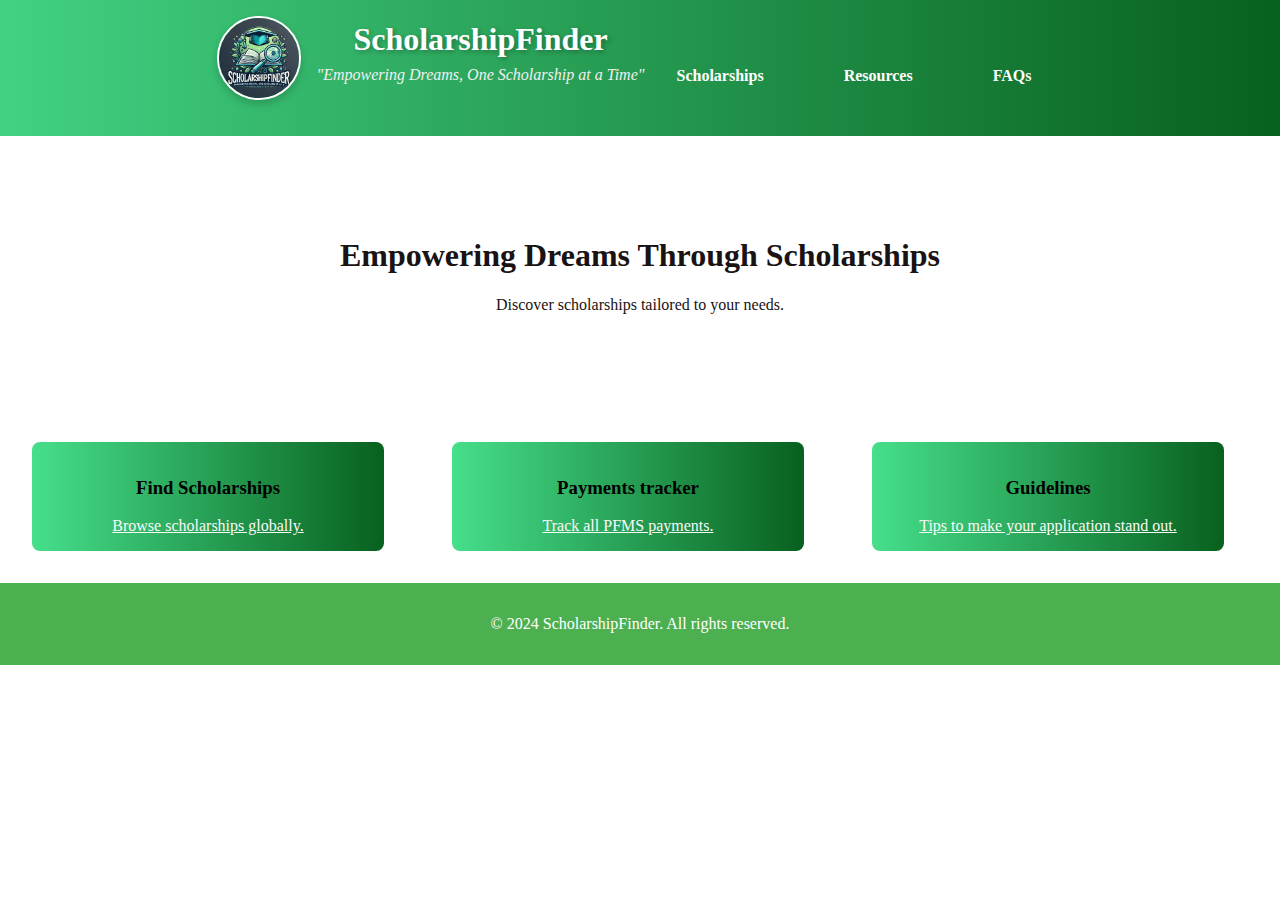
<file: scholarship website/index.html>
<!DOCTYPE html>
<html lang="en">
<head>
    <meta charset="UTF-8">
    <meta name="viewport" content="width=device-width, initial-scale=1.0">
    <title>Scholarship Finder</title>
    <link rel="stylesheet" href="style.css">
</head>
<body>
    <header>
        <div class="header-content">
            <div class="logo-container">
                <img src="imagess/logo.webp" alt="ScholarshipFinder Logo" class="logo">
            </div>
            <div class="branding">
                <h1>ScholarshipFinder</h1>
                <p class="tagline">"Empowering Dreams, One Scholarship at a Time"</p>
            </div>
        </div>
        <nav>
            <ul class="menu">
                
                <li><a href="scholarships.html">Scholarships</a></li>
                <li><a href="resources.html">Resources</a></li>
                <li><a href="faqs.html">FAQs</a></li>
              
            </ul>
        </nav>
    </header>
   

    <section id="hero">
        <h1>Empowering Dreams Through Scholarships</h1>
        <p>Discover scholarships tailored to your needs.</p>
        
    </section>

    <section id="features">
        <div class="feature-card">
            <h3>Find Scholarships</h3>
            <a href=find.html>Browse scholarships globally.</a>
        </div>
        <div class="feature-card">
            <h3>Payments tracker</h3>
            <a href="https://pfms.nic.in/SitePages/TrackNSPpayments.aspx">Track all PFMS payments.</a>
        </div>
        <div class="feature-card">
            <h3>Guidelines</h3>
            <a href="expert guide.html">Tips to make your application stand out.</a>
        </div>
        
        
    </section>
    <script src="script.js"></script>
    <footer>
        <p>&copy; 2024 ScholarshipFinder. All rights reserved.</p>
    </footer>
    
</body>
</html>
</file>
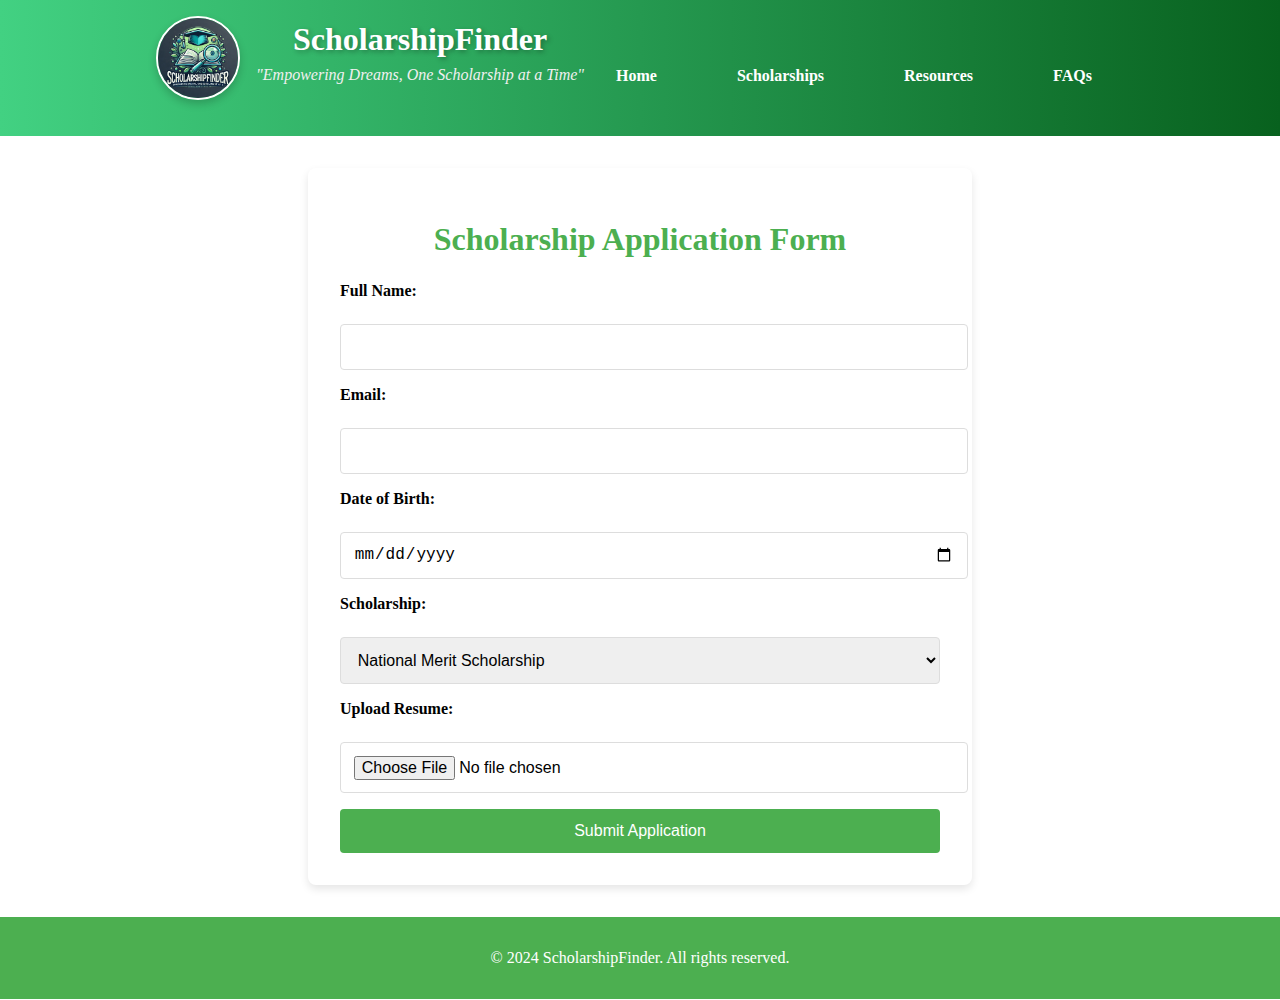
<file: scholarship website/apply.html>
<!DOCTYPE html>
<html lang="en">
<head>
    <meta charset="UTF-8">
    <meta name="viewport" content="width=device-width, initial-scale=1.0">
    <title>Apply for Scholarship</title>
    <link rel="stylesheet" href="style.css">
</head>
<body>
    <header>
        <div class="header-content">
            <div class="logo-container">
                <img src="imagess/logo.webp" alt="ScholarshipFinder Logo" class="logo">
            </div>
            <div class="branding">
                <h1>ScholarshipFinder</h1>
                <p class="tagline">"Empowering Dreams, One Scholarship at a Time"</p>
            </div>
        </div>
        <nav>
            <ul class="menu">
                <li><a href="index.html">Home</a></li>
                <li><a href="scholarships.html">Scholarships</a></li>
                <li><a href="resources.html">Resources</a></li>
                <li><a href="faqs.html">FAQs</a></li>
            </ul>
        </nav>
    </header>

    <main>
        <h1>Scholarship Application Form</h1>
        <form action="submit-application.php" method="POST">
            <label for="name">Full Name:</label>
            <input type="text" id="name" name="name" required>

            <label for="email">Email:</label>
            <input type="email" id="email" name="email" required>

            <label for="dob">Date of Birth:</label>
            <input type="date" id="dob" name="dob" required>

            <label for="scholarship">Scholarship:</label>
            <select id="scholarship" name="scholarship">
                <option value="national-merit">National Merit Scholarship</option>
                <option value="science-innovators">Science Innovators Grant</option>
                <option value="global-leaders">Global Leaders Fellowship</option>
            </select>

            <label for="resume">Upload Resume:</label>
            <input type="file" id="resume" name="resume" required>

            <button type="submit">Submit Application</button>
        </form>
    </main>

    <footer>
        <p>&copy; 2024 ScholarshipFinder. All rights reserved.</p>
    </footer>
</body>
</html>
</file>
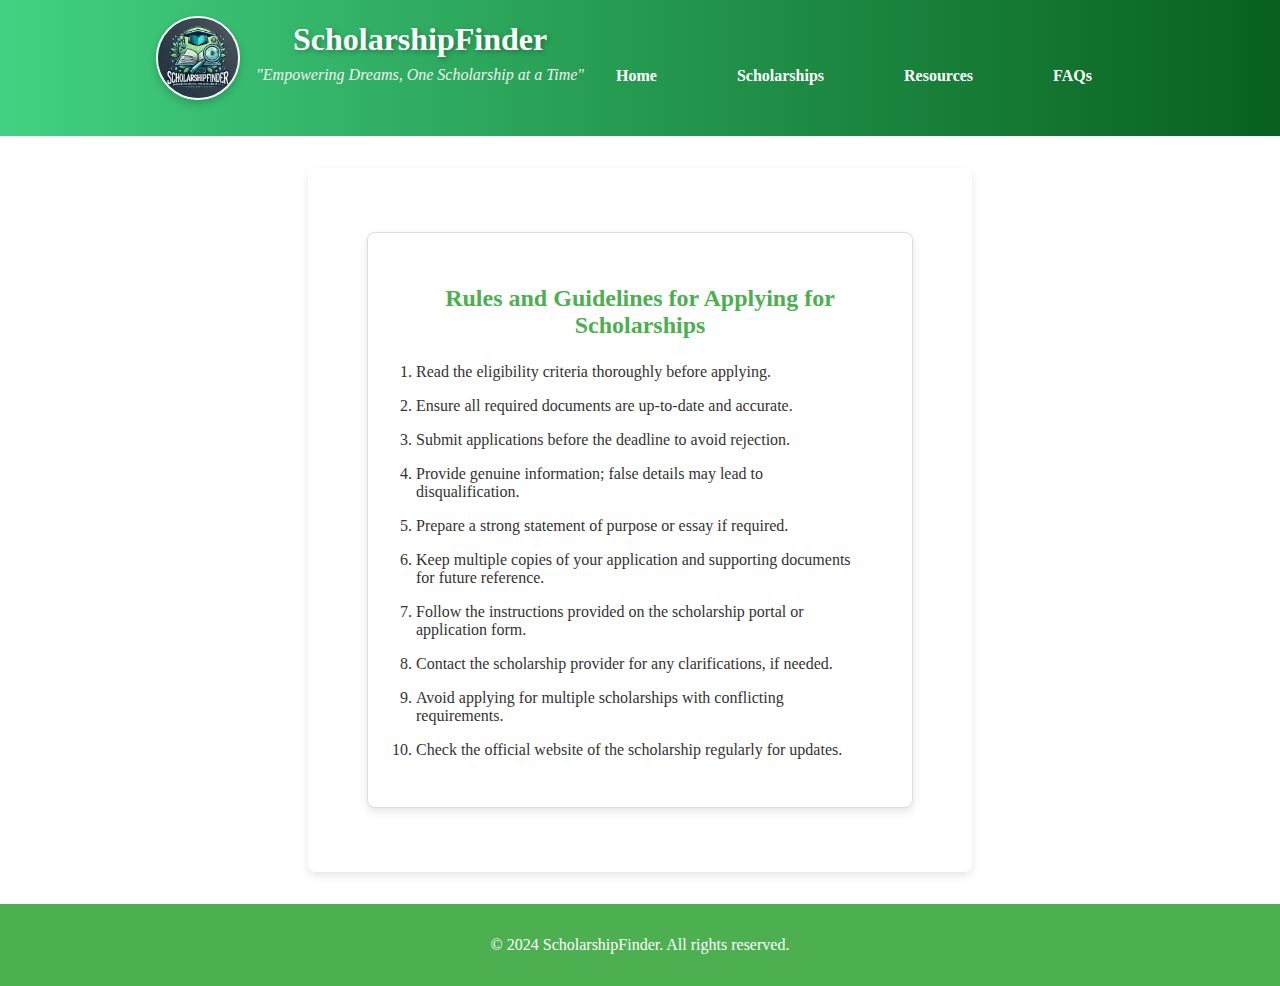
<file: scholarship website/expert guide.html>
<!DOCTYPE html>
<html lang="en">
<head>
    <meta charset="UTF-8">
    <meta name="viewport" content="width=device-width, initial-scale=1.0">
    <title>Expert Guidance</title>
    <link rel="stylesheet" href="style.css">
</head>
<body>
    <header>
        <div class="header-content">
            <div class="logo-container">
                <img src="imagess/logo.webp" alt="ScholarshipFinder Logo" class="logo">
            </div>
            <div class="branding">
                <h1>ScholarshipFinder</h1>
                <p class="tagline">"Empowering Dreams, One Scholarship at a Time"</p>
            </div>
        </div>
        <nav>
            <ul class="menu">
                <li><a href="index.html">Home</a></li>
                <li><a href="scholarships.html">Scholarships</a></li>
                <li><a href="resources.html">Resources</a></li>
                <li><a href="faqs.html">FAQs</a></li>
            </ul>
        </nav>
    </header>

    <main>
        <section class="guidance-section">
            <h2>Rules and Guidelines for Applying for Scholarships</h2>
            <ul class="guidelines-list">
                <li>Read the eligibility criteria thoroughly before applying.</li>
                <li>Ensure all required documents are up-to-date and accurate.</li>
                <li>Submit applications before the deadline to avoid rejection.</li>
                <li>Provide genuine information; false details may lead to disqualification.</li>
                <li>Prepare a strong statement of purpose or essay if required.</li>
                <li>Keep multiple copies of your application and supporting documents for future reference.</li>
                <li>Follow the instructions provided on the scholarship portal or application form.</li>
                <li>Contact the scholarship provider for any clarifications, if needed.</li>
                <li>Avoid applying for multiple scholarships with conflicting requirements.</li>
                <li>Check the official website of the scholarship regularly for updates.</li>
            </ul>
        </section>
    </main>

    <footer>
        <p>&copy; 2024 ScholarshipFinder. All rights reserved.</p>
    </footer>
</body>
</html>
</file>
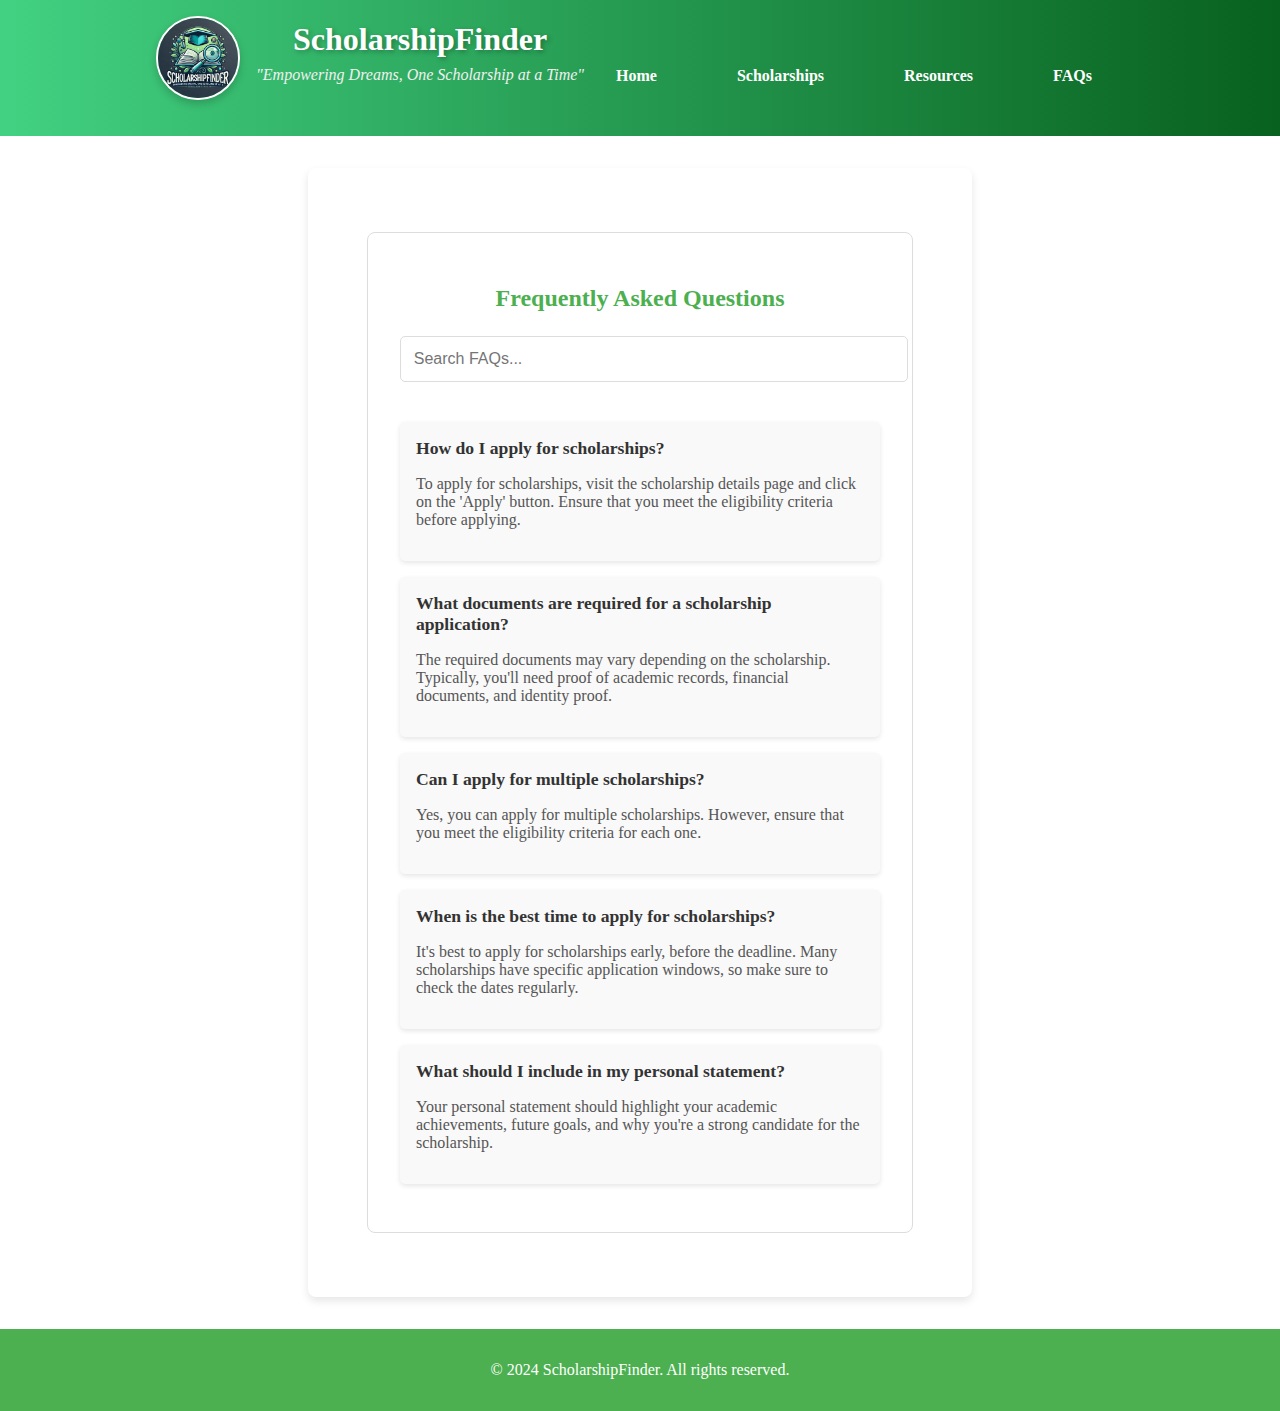
<file: scholarship website/faqs.html>
<!DOCTYPE html>
<html lang="en">
<head>
    <meta charset="UTF-8">
    <meta name="viewport" content="width=device-width, initial-scale=1.0">
    <title>FAQs - Scholarship Finder</title>
    <link rel="stylesheet" href="style.css">
</head>
<body>

    <header>
        <div class="header-content">
            <div class="logo-container">
                <img src="imagess/logo.webp" alt="ScholarshipFinder Logo" class="logo">
            </div>
            <div class="branding">
                <h1>ScholarshipFinder</h1>
                <p class="tagline">"Empowering Dreams, One Scholarship at a Time"</p>
            </div>
        </div>
        <nav>
            <ul class="menu">
                <li><a href="index.html">Home</a></li>
                <li><a href="scholarships.html">Scholarships</a></li>
                <li><a href="resources.html">Resources</a></li>
                <li><a href="faqs.html">FAQs</a></li>
            </ul>
        </nav>
    </header>

    <main>
        <section class="faq-section">
            <h2>Frequently Asked Questions</h2>
            
            <!-- Search Bar for FAQs -->
            <input type="text" id="faq-search" placeholder="Search FAQs..." onkeyup="filterFAQs()">
            
            <!-- FAQ List -->
            <div id="faq-list">
                <div class="faq-item">
                    <strong>How do I apply for scholarships?</strong>
                    <p>To apply for scholarships, visit the scholarship details page and click on the 'Apply' button. Ensure that you meet the eligibility criteria before applying.</p>
                </div>
                <div class="faq-item">
                    <strong>What documents are required for a scholarship application?</strong>
                    <p>The required documents may vary depending on the scholarship. Typically, you'll need proof of academic records, financial documents, and identity proof.</p>
                </div>
                <div class="faq-item">
                    <strong>Can I apply for multiple scholarships?</strong>
                    <p>Yes, you can apply for multiple scholarships. However, ensure that you meet the eligibility criteria for each one.</p>
                </div>
                <div class="faq-item">
                    <strong>When is the best time to apply for scholarships?</strong>
                    <p>It's best to apply for scholarships early, before the deadline. Many scholarships have specific application windows, so make sure to check the dates regularly.</p>
                </div>
                <div class="faq-item">
                    <strong>What should I include in my personal statement?</strong>
                    <p>Your personal statement should highlight your academic achievements, future goals, and why you're a strong candidate for the scholarship.</p>
                </div>
            </div>
        </section>
    </main>

    <footer>
        <p>&copy; 2024 ScholarshipFinder. All rights reserved.</p>
    </footer>

    <script src="scripts.js"></script>
</body>
</html>
</file>
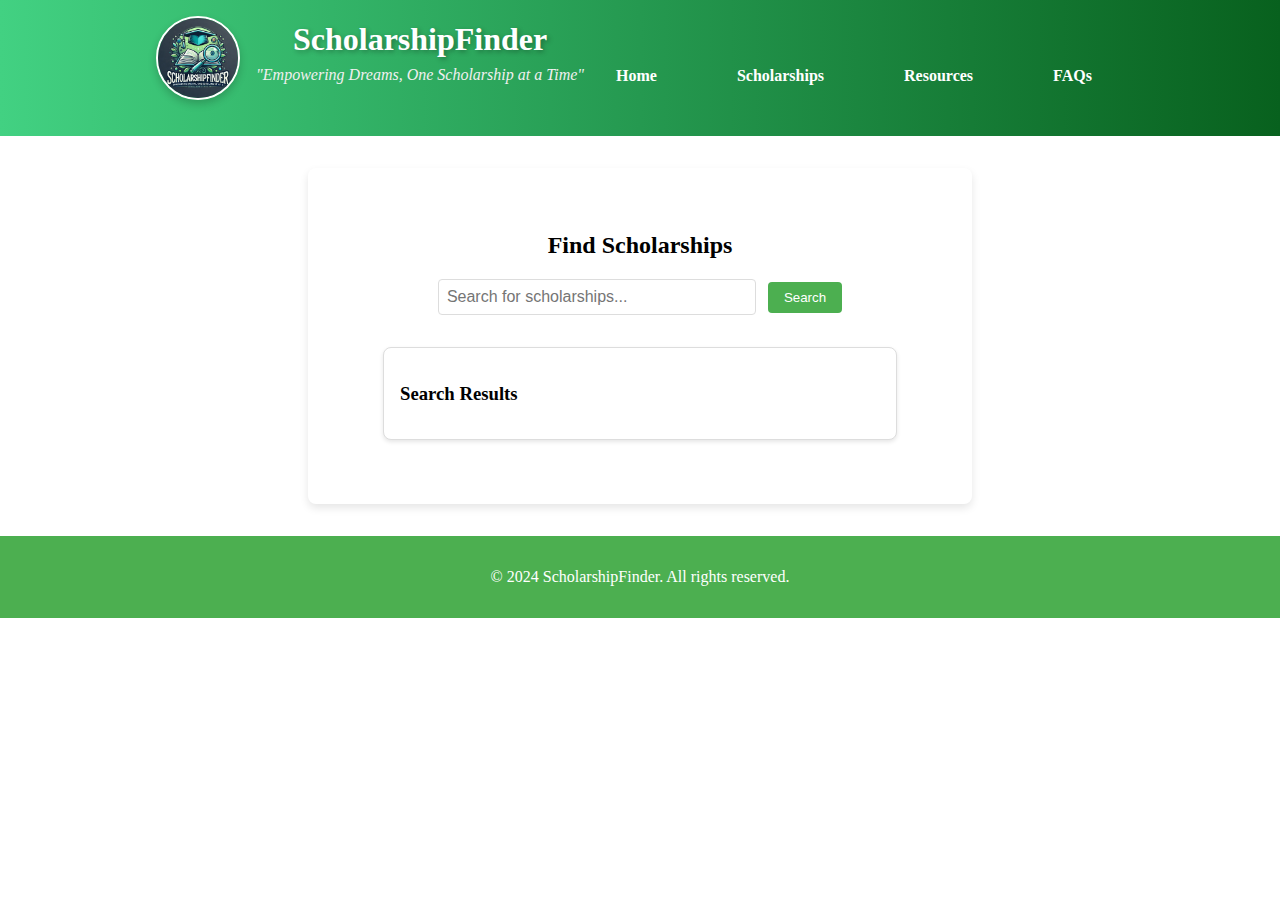
<file: scholarship website/find.html>
<!DOCTYPE html>
<html lang="en">
<head>
    <meta charset="UTF-8">
    <meta name="viewport" content="width=device-width, initial-scale=1.0">
    <title>Scholarship Finder</title>
    <link rel="stylesheet" href="style.css">
</head>
<body>
    <header>
        <div class="header-content">
            <div class="logo-container">
                <img src="imagess/logo.webp" alt="ScholarshipFinder Logo" class="logo">
            </div>
            <div class="branding">
                <h1>ScholarshipFinder</h1>
                <p class="tagline">"Empowering Dreams, One Scholarship at a Time"</p>
            </div>
        </div>
        <nav>
            <ul class="menu">
                <li><a href="index.html">Home</a></li>
                <li><a href="scholarships.html">Scholarships</a></li>
                <li><a href="resources.html">Resources</a></li>
                <li><a href="faqs.html">FAQs</a></li>
            </ul>
        </nav>
    </header>
<main>
    <section class="search-section">
        <h2>Find Scholarships</h2>
        <input type="text" id="search-bar" placeholder="Search for scholarships...">
        <button onclick="searchScholarships()">Search</button>
    </section>

    <section id="results-section" class="results-section">
        <h3>Search Results</h3>
        <ul id="results-list"></ul>
    </section>
</main>
<footer>
    <p>&copy; 2024 ScholarshipFinder. All rights reserved.</p>
</footer>
<script src="script.js"></script>
</body>
</html>
</file>
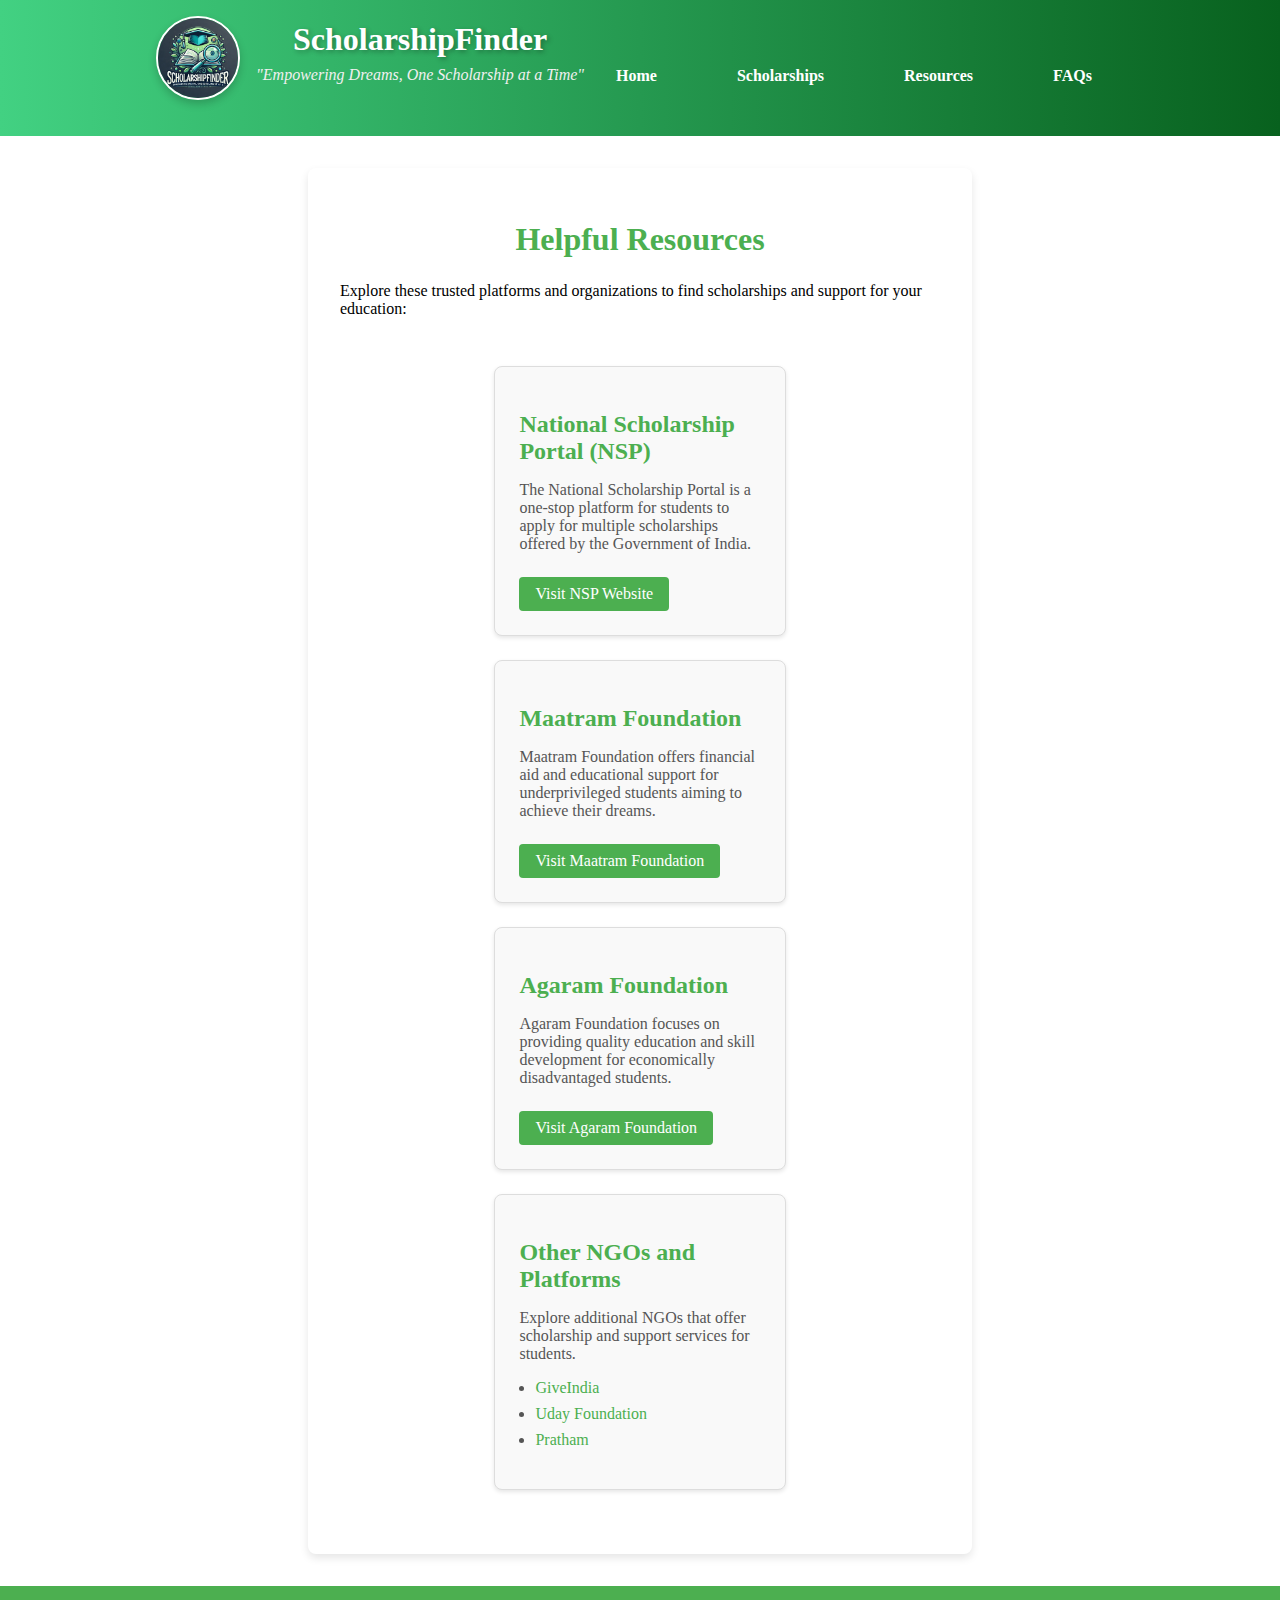
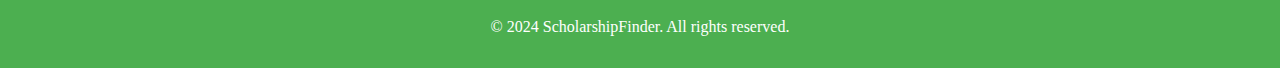
<file: scholarship website/resources.html>
<!DOCTYPE html>
<html lang="en">
<head>
    <meta charset="UTF-8">
    <meta name="viewport" content="width=device-width, initial-scale=1.0">
    <title>Resources</title>
    <link rel="stylesheet" href="style.css">
</head>
<body>
    <header>
        <div class="header-content">
            <div class="logo-container">
                <img src="imagess/logo.webp" alt="ScholarshipFinder Logo" class="logo">
            </div>
            <div class="branding">
                <h1>ScholarshipFinder</h1>
                <p class="tagline">"Empowering Dreams, One Scholarship at a Time"</p>
            </div>
        </div>
        <nav>
            <ul class="menu">
                <li><a href="index.html">Home</a></li>
                <li><a href="scholarships.html">Scholarships</a></li>
                <li><a href="resources.html">Resources</a></li>
                <li><a href="faqs.html">FAQs</a></li>
            </ul>
        </nav>
    </header>

    <main>
        <h1>Helpful Resources</h1>
        <p>Explore these trusted platforms and organizations to find scholarships and support for your education:</p>

        <section class="resources-list">
            <div class="resource-card">
                <h2>National Scholarship Portal (NSP)</h2>
                <p>The National Scholarship Portal is a one-stop platform for students to apply for multiple scholarships offered by the Government of India.</p>
                <a href="https://scholarships.gov.in" target="_blank" class="resource-link">Visit NSP Website</a>
            </div>

            <div class="resource-card">
                <h2>Maatram Foundation</h2>
                <p>Maatram Foundation offers financial aid and educational support for underprivileged students aiming to achieve their dreams.</p>
                <a href="https://www.maatramfoundation.com" target="_blank" class="resource-link">Visit Maatram Foundation</a>
            </div>

            <div class="resource-card">
                <h2>Agaram Foundation</h2>
                <p>Agaram Foundation focuses on providing quality education and skill development for economically disadvantaged students.</p>
                <a href="https://www.agaram.in" target="_blank" class="resource-link">Visit Agaram Foundation</a>
            </div>

            <div class="resource-card">
                <h2>Other NGOs and Platforms</h2>
                <p>Explore additional NGOs that offer scholarship and support services for students.</p>
                <ul>
                    <li><a href="https://www.giveindia.org" target="_blank">GiveIndia</a></li>
                    <li><a href="https://www.udayfoundation.org" target="_blank">Uday Foundation</a></li>
                    <li><a href="https://www.pratham.org" target="_blank">Pratham</a></li>
                </ul>
            </div>
        </section>
    </main>

    <footer>
        <p>&copy; 2024 ScholarshipFinder. All rights reserved.</p>
    </footer>
</body>
</html>
</file>
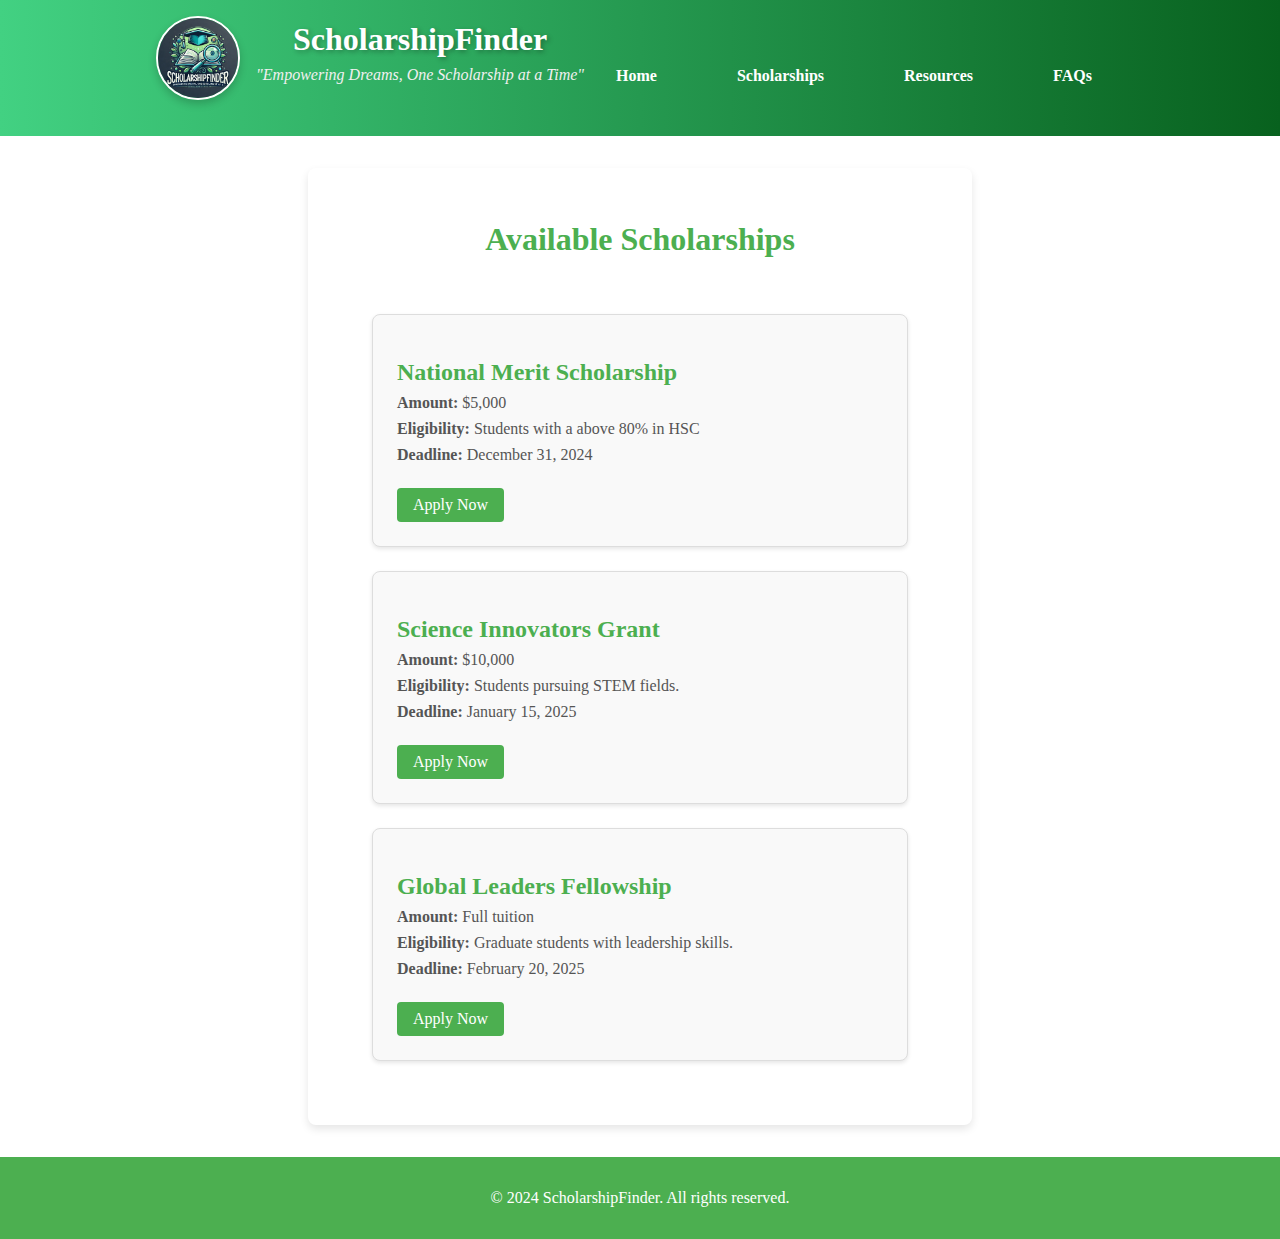
<file: scholarship website/scholarships.html>
<!DOCTYPE html>
<html lang="en">
<head>
    <meta charset="UTF-8">
    <meta name="viewport" content="width=device-width, initial-scale=1.0">
    <title>Scholarship Details</title>
    <link rel="stylesheet" href="style.css">
</head>
<body>
    <header>
        <div class="header-content">
            <div class="logo-container">
                <img src="imagess/logo.webp" alt="ScholarshipFinder Logo" class="logo">
            </div>
            <div class="branding">
                <h1>ScholarshipFinder</h1>
                <p class="tagline">"Empowering Dreams, One Scholarship at a Time"</p>
            </div>
        </div>
        <nav>
            <ul class="menu">
                <li><a href="index.html">Home</a></li>
                <li><a href="scholarships.html">Scholarships</a></li>
                <li><a href="resources.html">Resources</a></li>
                <li><a href="faqs.html">FAQs</a></li>
            </ul>
        </nav>
    </header>
    <main>
        <h1>Available Scholarships</h1>
        <section class="scholarship-list">
            <div class="scholarship-card">
                <h2>National Merit Scholarship</h2>
                <p><strong>Amount:</strong> $5,000</p>
                <p><strong>Eligibility:</strong> Students with a above 80% in HSC</p>
                <p><strong>Deadline:</strong> December 31, 2024</p>
                <a href="apply.html" class="apply-btn">Apply Now</a>
            </div>

            <div class="scholarship-card">
                <h2>Science Innovators Grant</h2>
                <p><strong>Amount:</strong> $10,000</p>
                <p><strong>Eligibility:</strong> Students pursuing STEM fields.</p>
                <p><strong>Deadline:</strong> January 15, 2025</p>
                <a href="apply.html" class="apply-btn">Apply Now</a>
            </div>

            <div class="scholarship-card">
                <h2>Global Leaders Fellowship</h2>
                <p><strong>Amount:</strong> Full tuition</p>
                <p><strong>Eligibility:</strong> Graduate students with leadership skills.</p>
                <p><strong>Deadline:</strong> February 20, 2025</p>
                <a href="apply.html" class="apply-btn">Apply Now</a>
            </div>
        </section>
    </main>

    <footer>
        <p>&copy; 2024 ScholarshipFinder. All rights reserved.</p>
    </footer>
</body>
</html>
</file>
<file: scholarship website/style.css>
body {
    font-family: 'Arial, sans-serif';
    margin: 0;
    padding: 0;
    box-sizing: border-box;
}


header {
    background: linear-gradient(to right, #42d182, #08611e);
    padding: 1.5rem 2rem;
    text-align: center;

}

.header-content {
    display: flex;
    align-items: center;
    justify-content: center;
    flex-wrap: wrap;
    text-align: center;
    margin-bottom: 1rem;
}

.logo-container {
    margin-right: 1rem;
}

.logo {
    width: 80px;
    height: 80px;
    border-radius: 50%;
    border: 2px solid white;
    box-shadow: 0 4px 8px rgba(0, 0, 0, 0.2);
}

.branding h1 {
    font-size: 2rem;
    margin: 0;
    color: #fff;
    font-family: 'Georgia', serif;
    text-shadow: 2px 2px 5px rgba(0, 0, 0, 0.3);
}

.branding .tagline {
    font-size: 1rem;
    margin-top: 0.5rem;
    color: #f0f0f0;
    font-style: italic;
}

nav {
    margin-top: 1rem;
    justify-content: right;
}

.menu {
    list-style: none;
    display: flex;
    justify-content: center;
    gap: 1rem;
    padding: 0;
}

.menu li {
    display: inline;
}

.menu a {
    color: white;
    text-decoration: none;
    font-weight: bold;
    padding: 0.5rem 1rem;
    border-radius: 2px;
    transition: background-color 0.3s;
}

.menu a:hover {
    background-color: #45a049;
}

/* Responsive Design */
@media (max-width: 768px) {
    .header-content {
        flex-direction: column;
        align-items: center;
    }

    .menu {
        flex-direction: column;
        gap: 1rem;
    }
}

#hero {
    text-align: center;
    padding: 5rem;
    color: rgb(26, 19, 19);
}

#hero input {
    padding: 0.5rem;
    margin-right: 1rem;
}

#hero button {
    padding: 0.5rem 1rem;
    background-color: #ffffff;
    border: none;
    color: #4CAF50;
    cursor: pointer;
}
footer {
    text-align: center;
    padding: 1rem;
    background: #4CAF50;
    color: white;
}

#features
{
    width:100%;
    
}
.feature-card {
    display:inline-block;
    width: 25%;
    margin: 2rem;
    padding: 1rem;
    text-align: center;
    background: linear-gradient(to right, #46df8b, #08611e);
    border-radius: 8px;
    justify-content: center;
}


.scholarship-list {
    display: flex;
    flex-wrap: wrap;
    justify-content: space-around;
    padding: 2rem;
    gap: 1.5rem;
}

.scholarship-card {
    width: 100%;
    background: #f9f9f9;
    border: 1px solid #ddd;
    border-radius: 8px;
    padding: 1.5rem;
    box-shadow: 0 2px 4px rgba(0, 0, 0, 0.1);
}

.scholarship-card h2 {
    color: #4CAF50;
    margin-bottom: 0.5rem;
}

.scholarship-card p {
    margin: 0.5rem 0;
    color: #555;
}

.apply-btn {
    display: inline-block;
    padding: 0.5rem 1rem;
    background-color: #4CAF50;
    color: white;
    text-decoration: none;
    border-radius: 4px;
    margin-top: 1rem;
    text-align: center;
}

.apply-btn:hover {
    background-color: #45a049;
    transition: 0.3s;
}
#features a{
    color:#f9f9f9;
}
header {
    display: flex;
    justify-content: center;
    align-items: center;
    padding: 1rem 2rem;
    background-color: #4CAF50;
    color: white;
}

header .menu li {
    display: inline;
    margin: 0 1rem;
}

header .menu a {
    color: white;
    text-decoration: none;
}

header .menu a:hover {
    text-decoration: underline;
}

main {
    max-width: 600px;
    margin: 2rem auto;
    padding: 2rem;
    background-color: white;
    border-radius: 8px;
    box-shadow: 0 4px 8px rgba(0, 0, 0, 0.1);
}

main h1 {
    text-align: center;
    margin-bottom: 1.5rem;
    color: #4CAF50;
}

form {
    display: flex;
    flex-direction: column;
    gap: 1rem;
}

label {
    font-weight: bold;
    margin-bottom: 0.5rem;
}

input[type="text"],
input[type="email"],
input[type="date"],
input[type="file"],
select {
    width: 100%;
    padding: 0.8rem;
    border: 1px solid #ddd;
    border-radius: 4px;
    font-size: 1rem;
}

input[type="text"]:focus,
input[type="email"]:focus,
input[type="date"]:focus,
input[type="file"]:focus,
select:focus {
    outline: none;
    border-color: #4CAF50;
    box-shadow: 0 0 4px rgba(76, 175, 80, 0.5);
}

button[type="submit"] {
    padding: 0.8rem;
    background-color: #4CAF50;
    color: white;
    border: none;
    border-radius: 4px;
    font-size: 1rem;
    cursor: pointer;
}

button[type="submit"]:hover {
    background-color: #45a049;
    transition: 0.3s;
}
.resources-list {
    display: flex;
    flex-wrap: wrap;
    justify-content: space-around;
    padding: 2rem;
    gap: 1.5rem;
}


.resource-card {
    width: 45%;
    background: #f9f9f9;
    border: 1px solid #ddd;
    border-radius: 8px;
    padding: 1.5rem;
    box-shadow: 0 2px 4px rgba(0, 0, 0, 0.1);
}

.resource-card h2 {
    color: #4CAF50;
    margin-bottom: 0.5rem;
}

.resource-card p {
    color: #555;
    margin-bottom: 1rem;
}

.resource-link {
    display: inline-block;
    margin-top: 0.5rem;
    padding: 0.5rem 1rem;
    background-color: #4CAF50;
    color: white;
    text-decoration: none;
    border-radius: 4px;
}

.resource-link:hover {
    background-color: #45a049;
    transition: 0.3s;
}

.resource-card ul {
    padding-left: 1rem;
    color: #555;
}

.resource-card ul li {
    margin-bottom: 0.5rem;
}

.resource-card ul li a {
    color: #4CAF50;
    text-decoration: none;
}

.resource-card ul li a:hover {
    text-decoration: underline;
}


.search-section {
    margin: 2rem auto;
    text-align: center;
}

.search-section input {
    padding: 0.5rem;
    width: 300px;
    border: 1px solid #ddd;
    border-radius: 4px;
    margin-right: 0.5rem;
}

.search-section button {
    padding: 0.5rem 1rem;
    background-color: #4CAF50;
    color: white;
    border: none;
    border-radius: 4px;
    cursor: pointer;
}

.search-section button:hover {
    background-color: #45a049;
}

.results-section {
    margin: 2rem auto;
    padding: 1rem;
    background-color: white;
    width: 80%;
    border: 1px solid #ddd;
    border-radius: 8px;
    box-shadow: 0 2px 4px rgba(0, 0, 0, 0.1);
}

#results-list {
    list-style: none;
    padding: 0;
}

#results-list li {
    padding: 0.5rem 0;
    border-bottom: 1px solid #ddd;
}

#results-list li:last-child {
    border-bottom: none;
}
.guidance-section {
    margin: 2rem auto;
    padding: 2rem;
    background-color: white;
    border: 1px solid #ddd;
    border-radius: 8px;
    box-shadow: 0 4px 8px rgba(0, 0, 0, 0.1);
    width: 80%;
}

.guidance-section h2 {
    text-align: center;
    color: #4CAF50;
    margin-bottom: 1.5rem;
}

.guidelines-list {
    list-style-type: decimal;
    padding: 0 1rem;
}

.guidelines-list li {
    margin: 1rem 0;
    font-size: 1rem;
    color: #333;
}

.faq-section {
    margin: 2rem auto;
    padding: 2rem;
    background-color: white;
    border: 1px solid #ddd;
    border-radius: 8px;
    width: 80%;
}

.faq-section h2 {
    text-align: center;
    color: #4CAF50;
    margin-bottom: 1.5rem;
}

#faq-search {
    width: 100%;
    padding: 0.8rem;
    margin-bottom: 1.5rem;
    border: 1px solid #ddd;
    border-radius: 5px;
    font-size: 1rem;
}

.faq-item {
    margin: 1rem 0;
    padding: 1rem;
    background-color: #f9f9f9;
    border-radius: 5px;
    box-shadow: 0 2px 5px rgba(0, 0, 0, 0.1);
}

.faq-item strong {
    font-size: 1.1rem;
    color: #333;
}

.faq-item p {
    font-size: 1rem;
    color: #555;
}
</file>
